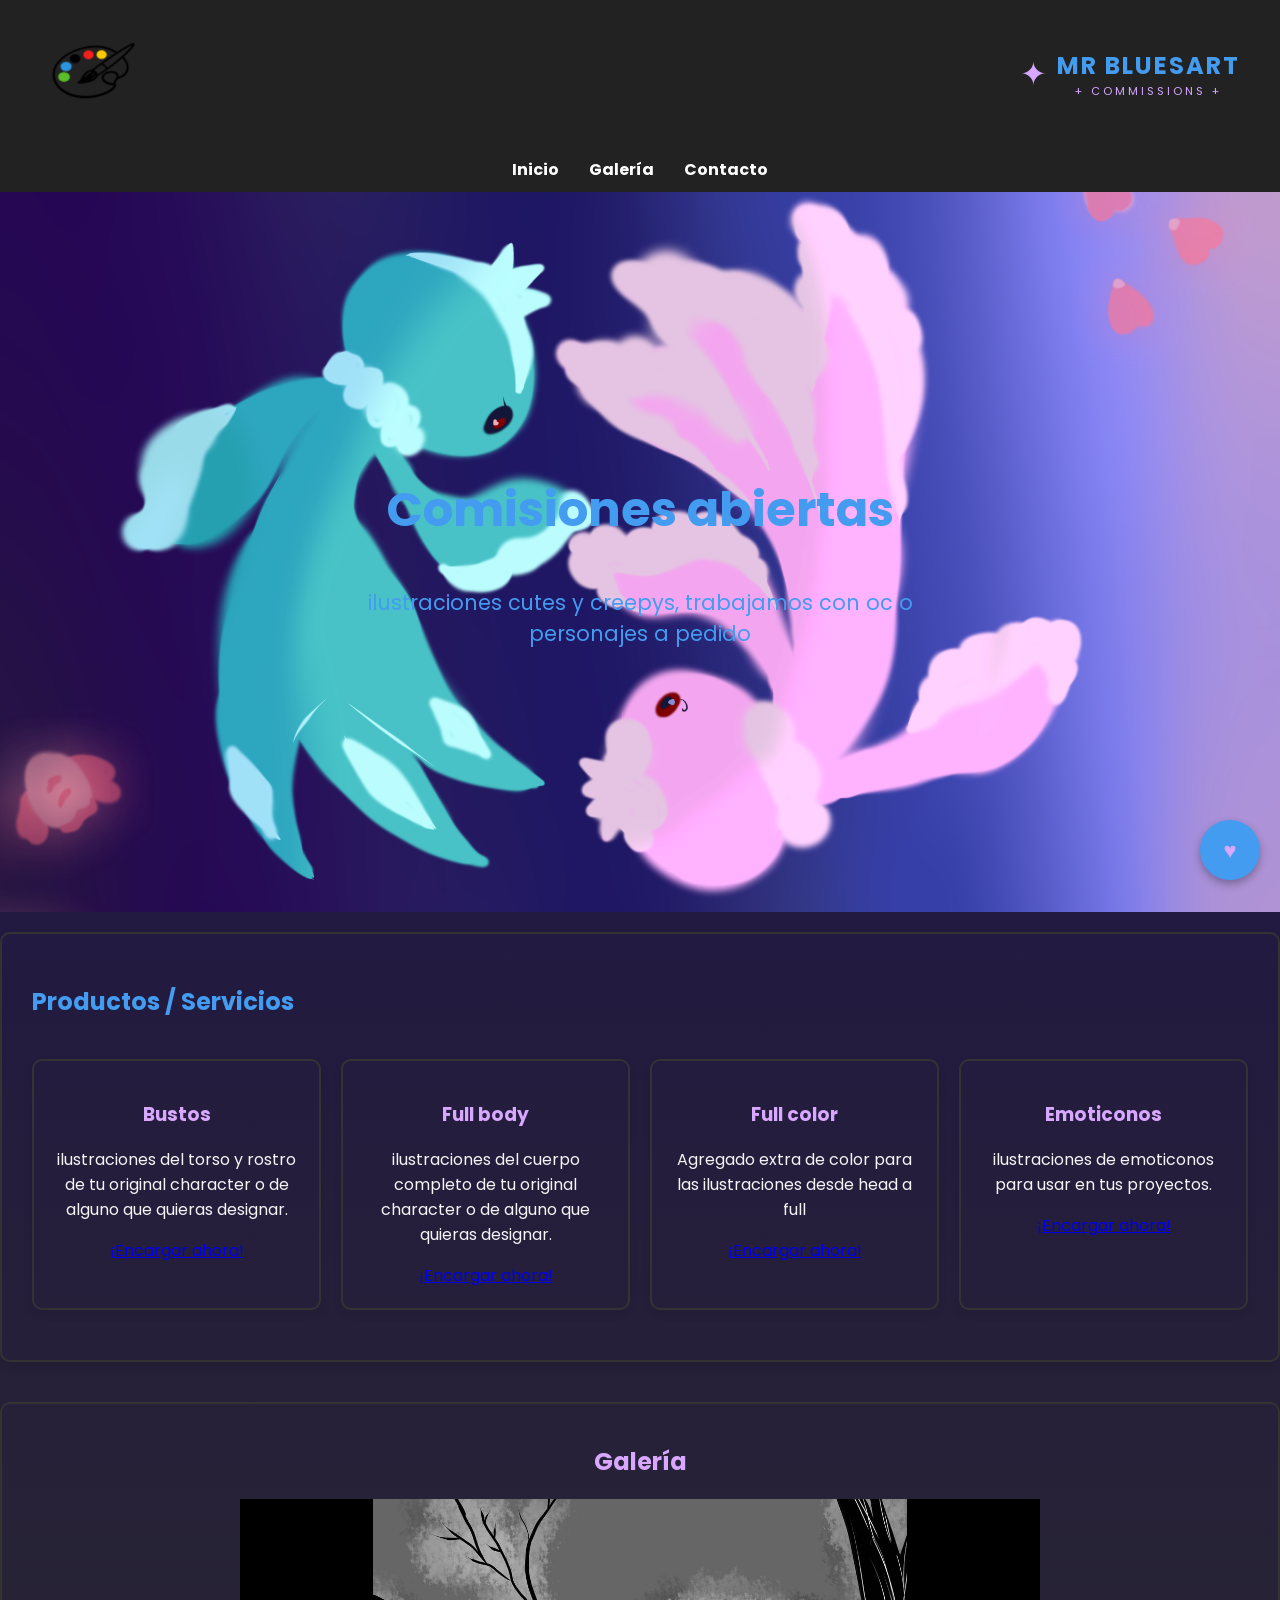
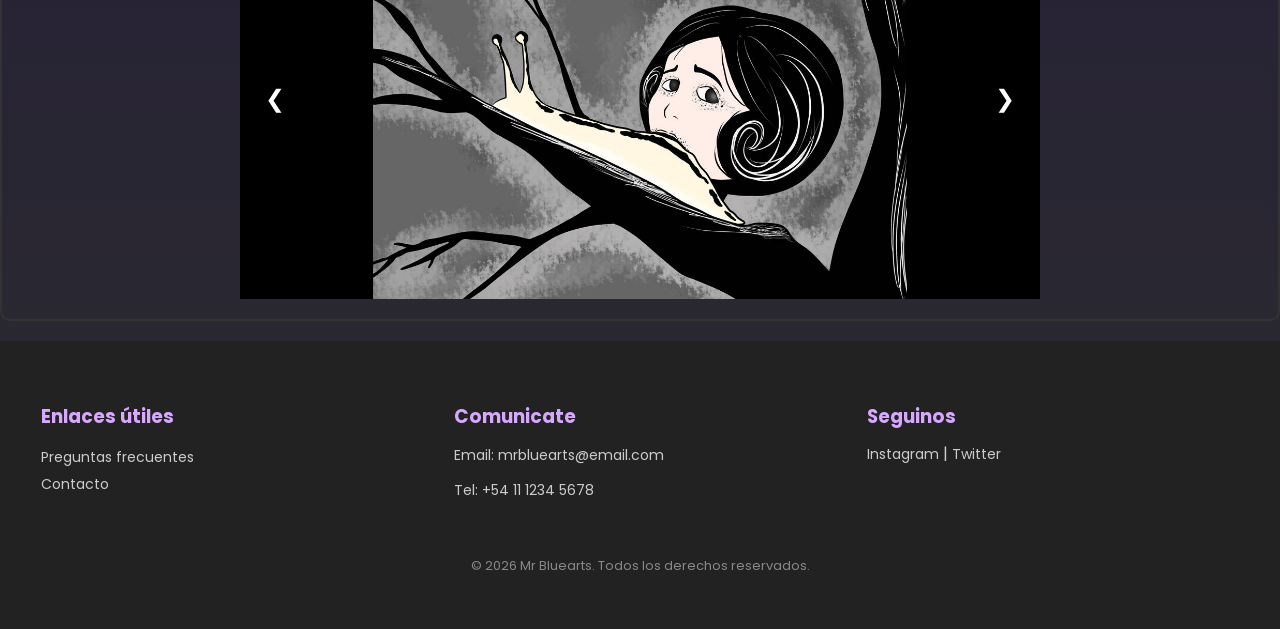
<file: index.html>
<!DOCTYPE html>
<html lang="es">
    <head>
        <meta charset="UTF-8">
        <meta name="viewport" content="width=device-width, initial-scale=1.0">
        <title>Proyecto</title>
        <link href="https://fonts.googleapis.com/css2?family=Poppins:wght@400;700&display=swap" rel="stylesheet">
        <!--CSS del proyecto-->
        <link rel="stylesheet" type="text/css" href="CSS/style.css">
    </head>
    
    <body>
        <header>
            <a href="index.html">
                <img src="images/encabezados/logo.png" alt="Mr Bluearts Logo">
            </a>
            <div class="logo">
            <span class="icono">✦</span>
                <div>
                    <h1>MR BLUESART</h1> <!--nombre provisional-->
                    <p>+ COMMISSIONS +</p>
                </div>
            </div>
        </header>
        <nav>
            <ul>
                <li><a href="#inicio">Inicio</a></li>
                <li><a href="#galeria">Galería</a></li> <!--aun no disponible-->
                <li><a href="contacto.html">Contacto</a></li>
            </ul>
        </nav>
        <section class="hero" id="hero">
                <h2>Comisiones abiertas</h2>
                <p>ilustraciones cutes y creepys, trabajamos con oc o personajes a pedido</p>
                </section>
        <main>
            <section class="productos" id="inicio"> 
                <h2>Productos / Servicios</h2>
                <div class="grid-productos">
                    <section class="card busto" id="busto">
                    <h3>Bustos</h3>
                    <p>ilustraciones del torso y rostro de tu original character o de alguno que quieras designar.</p>
                    <a href="contacto.html" class="btn-contacto">¡Encargar ahora!</a>
                    </section>
                    <section class="card fullbody" id="fullbody">
                    <h3>Full body</h3>
                    <p>ilustraciones del cuerpo completo de tu original character o de alguno que quieras designar.</p>
                    <a href="contacto.html" class="btn-contacto">¡Encargar ahora!</a>
                    </section>
                    <section class="card fullcolor" id="fullcolor">
                    <h3>Full color</h3>
                    <p>Agregado extra de color para las ilustraciones desde head a full </p>
                    <a href="contacto.html" class="btn-contacto">¡Encargar ahora!</a>
                    </section>
                    <section class="card emoticon" id="emoticon">
                    <h3>Emoticonos</h3>
                    <p>ilustraciones de emoticonos para usar en tus proyectos.</p>
                    <a href="contacto.html" class="btn-contacto">¡Encargar ahora!</a>
                    </section>
                </div>
            </section>
        </main>
        <section class="galeria" id="galeria">
            <h2>Galería</h2>
            <div class="carrusel">
            <button class="btn prev">&#10094;</button>
                <div class="carrusel-container">
                <img src="images/carrusel/carrusel (1).jpg" class="active" alt="Imagen 1">
                <img src="images/carrusel/carrusel (2).jpg" alt="Imagen 2">
                <img src="images/carrusel/carrusel (3).jpg" alt="Imagen 3">
                <img src="images/carrusel/carrusel (4).jpg" alt="Imagen 4">
                <img src="images/carrusel/carrusel (5).jpg" alt="Imagen 5">
                </div>
            <button class="btn next">&#10095;</button>
            </div>
        </section>
        <a href="contacto.html" class="btn-flotante">
            <span class="corazon">♥</span>
            <span class="texto">¡Encargar ahora!</span>
        </a>
        <footer>
            <section class="footer-links">
                <h3>Enlaces útiles</h3>
                <ul>
                    <li><a href="#faq">Preguntas frecuentes</a></li>
                    <li><a href="contacto.html">Contacto</a></li>
                </ul>
            </section>
            <section class="footer-contact">
                <h3>Comunicate</h3>
                <p>Email: mrbluearts@email.com</p> <!--mail de ejemplo-->
                <p>Tel: +54 11 1234 5678</p><!--numero de ejemplo-->
            </section>
            <section class="footer-social">
                <h3>Seguinos</h3>
                <a href="https://www.instagram.com/">Instagram</a> | <a href="https://x.com/">Twitter</a>
            </section>
            <p>&copy; 2026 Mr Bluearts. Todos los derechos reservados.</p>
</footer>
<script src="java/script.js" defer></script>
    </body>
</html>
</file>
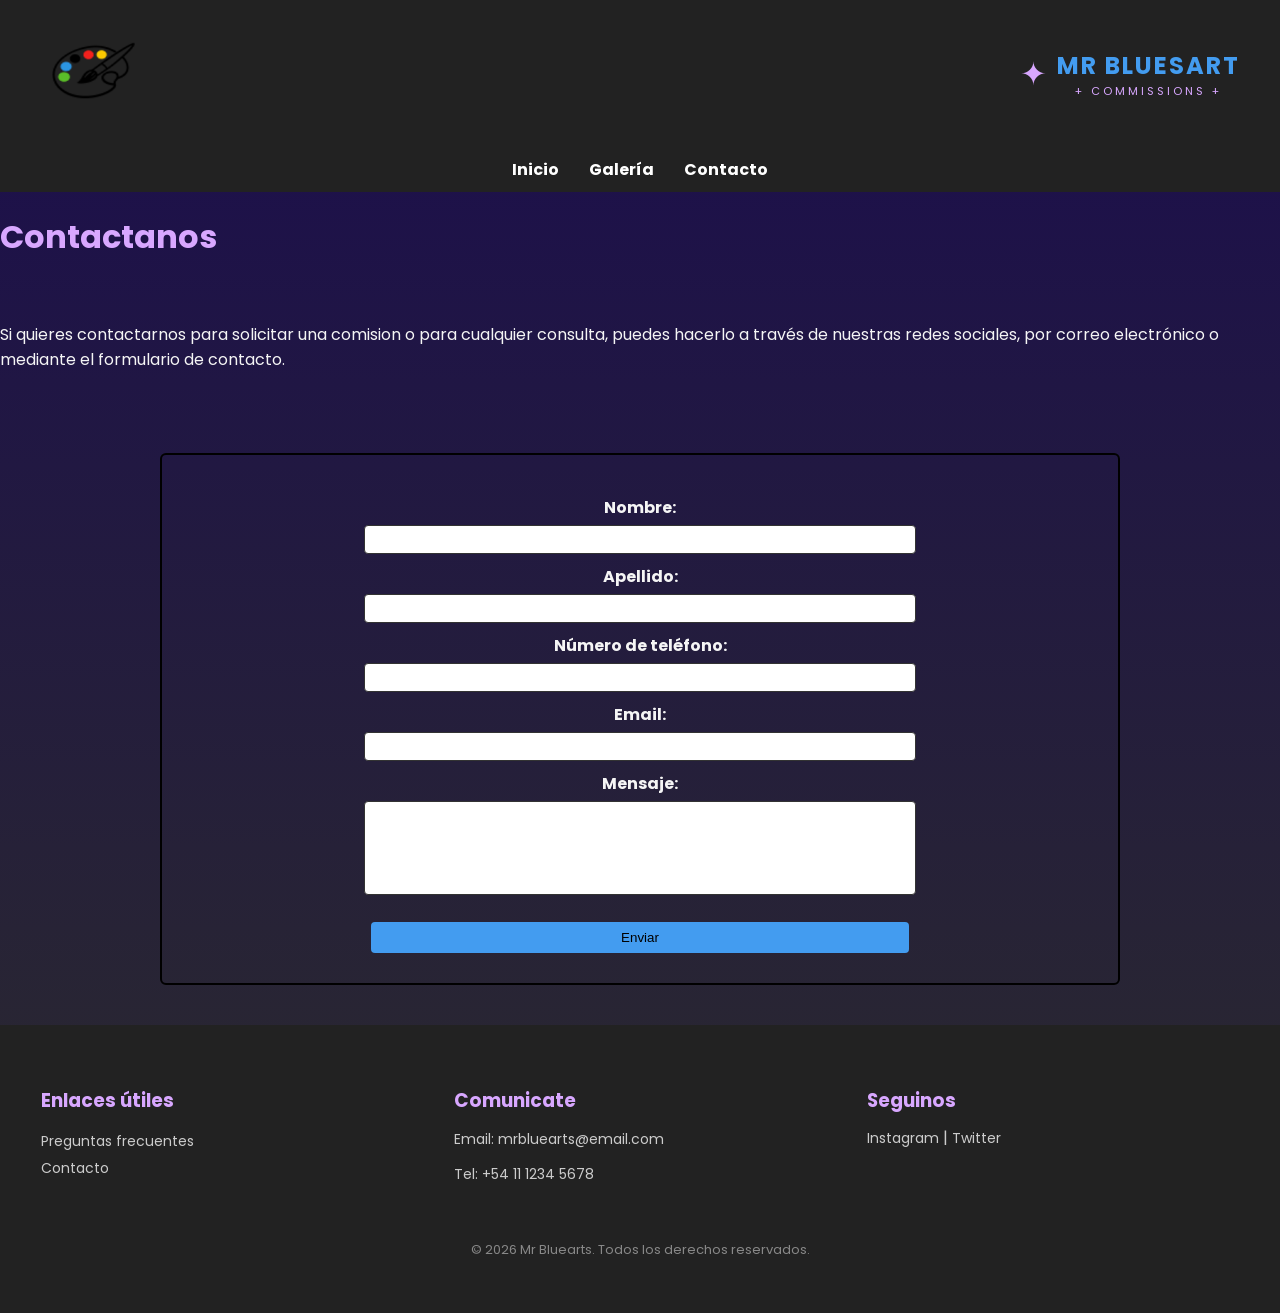
<file: contacto.html>
<!DOCTYPE html>
<html lang="es">
    <head>
        <meta charset="UTF-8">
        <meta name="viewport" content="width=device-width, initial-scale=1.0">
        <title>Contacto</title>
        <link href="https://fonts.googleapis.com/css2?family=Poppins:wght@400;700&display=swap" rel="stylesheet">
        <!--CSS del proyecto-->
        <link rel="stylesheet" type="text/css" href="CSS/style.css">
        </head>
    <body>
        <header>
            <a href="index.html">
                <img src="images/encabezados/logo.png" alt="Mr Bluearts Logo">
            </a>
            <div class="logo">
            <span class="icono">✦</span>
                <div>
                    <h1>MR BLUESART</h1> <!--nombre provisional-->
                    <p>+ COMMISSIONS +</p>
                </div>
            </div>
        </header>
        <nav>
            <ul>
                <li><a href="index.html#inicio">Inicio</a></li>
                <li><a href="index.html#galeria">Galería</a></li> <!--aun no disponible-->
                <li><a href="contacto.html">Contacto</a></li>
            </ul>
        </nav>
        <div class="infocon">
        <h1>Contactanos</h1>
        <br>
        <p>Si quieres contactarnos para solicitar una comision o para cualquier consulta, puedes hacerlo a través de nuestras redes sociales, por correo electrónico o mediante el formulario de contacto.</p>
        <br>
        </div>
    
        <section class="contacto">
            <form action="https://formspree.io/f/xpqnjyaa" method="POST">
                <label for="name">Nombre:</label>
                <input type="text" id="name" name="name" required>
                <br>
                <label for="lastname">Apellido:</label>
                <input type="text" id="lastname" name="lastname" required>
                <br>
                <label for="number">Número de teléfono:</label>
                <input type="number" id="number" name="number">
                <br>
                <label for="email">Email:</label>
                <input type="email" id="email" name="email" required>
                <br>
                <label for="message">Mensaje:</label>
                <textarea id="message" name="message" required></textarea>
                <br>
                <input type="submit" value="Enviar">
            </form>
        </section>
        <footer>
            <section class="footer-links">
                <h3>Enlaces útiles</h3>
                <ul>
                    <li><a href="#preguntas">Preguntas frecuentes</a></li>
                    <li><a href="contacto.html">Contacto</a></li>
                </ul>
            </section>
            <section class="footer-contact">
                <h3>Comunicate</h3>
                <p>Email: mrbluearts@email.com</p> <!--mail de ejemplo-->
                <p>Tel: +54 11 1234 5678</p><!--numero de ejemplo-->
            </section>
            <section class="footer-social">
                <h3>Seguinos</h3>
                <a href="https://www.instagram.com/">Instagram</a> | <a href="https://x.com/">Twitter</a>
            </section>
            <p>&copy; 2026 Mr Bluearts. Todos los derechos reservados.</p>
        </footer>
    </body>
    </html>
</file>
<file: CSS/style.css>
/*cabezera*/
header{
  display:flex;
  justify-content:space-between;
  align-items:center;
  padding:20px 40px;
  background-color: #222;
  text-align: center;
}
/*logo*/
.logo{
  display:flex;
  align-items:center;
  gap:10px;
}
span{
  font-size:2rem;
  color:#d8a7ff;
}
header h1{
  margin:0;
  font-size:1.5rem;
  font-weight:bold;
  color:#439CF0;
  letter-spacing:2px;
}
header p{
  margin:0;
  font-size:0.7rem;
  color:#d8a7ff;
  letter-spacing:3px;
}
nav {
  width: 100%;                 /* ocupa todo el ancho */
  background-color: #222;       /* color de fondo oscuro */
  padding: 10px 0;              /* espacio interno arriba y abajo */
}

nav ul {
    list-style: none;             /* quita viñetas */
    margin: 0;
    padding: 0;
    display: flex;                /* coloca los ítems en fila */
    justify-content: center;      /* centra los enlaces */
    gap: 30px;                    /* espacio entre enlaces */
}

nav a {
    color: #fff;                  /* texto blanco */
    text-decoration: none;        /* sin subrayado */
    font-weight: bold;
    transition: color 0.3s ease;  /* efecto suave al pasar el mouse */
}

nav a:hover {
    color: #ffcc00;               /* cambia a amarillo al pasar el mouse */
}
/* parte del hero */
.hero {
  width: 100%;
  height: 80vh; 
  display: flex;
  flex-direction: column;
  justify-content: center;
  align-items: center;
  text-align: center;
  background: url("../images/encabezados/hero.png") no-repeat center center/cover;
  color: #439CF0;
}

.hero h2 {
  font-size: 3rem;
  margin-bottom: 20px;
}

.hero p {
  font-size: 1.3rem;
  max-width: 600px;
}
/* cuerpo */
body {
  margin: 0;
  font-family: poppins, sans-serif;
  background: linear-gradient(to bottom, #1b0d4e, #2c2c2c);
  color: #f5f5f5;
}
main {
  display: flex;
  flex-wrap: wrap;       /* escalamiento de las cajas */
  justify-content: center; /* para centrar las cajas */
  gap: 20px;             /* espacio */
}

main section {
  width: 100%;     
  border: 2px solid #333;
  border-radius: 10px;
  padding: 30px;
  margin: 20px 0;
  background-color: transparent;
  box-shadow: 0 4px 8px rgba(0,0,0,0.1);
  box-sizing: border-box;
}
.grid-productos {
  display: grid;
  grid-template-columns: repeat(auto-fit, minmax(250px, 1fr));
  gap: 20px;
}
.productos h2 {
    color: #439CF0;
}
.grid-productos .card {
    border: 2px solid #333;
    border-radius: 10px;
    padding: 20px;
    background-color: transparent;
    box-shadow: 0 4px 8px rgba(0,0,0,0.1);
    text-align: center;
}
/*color de los h3*/
.grid-productos .card h3 {
    color: #d8a7ff;
}
/* botones */
/*los que flotan*/
.btn-flotante {
  position: fixed;
  bottom: 20px;
  right: 20px;
  width: 60px;              
  height: 60px;
  background-color: #439CF0;
  border-radius: 30px;
  box-shadow: 0 4px 8px rgba(0,0,0,0.3);
  display: flex;
  align-items: center;
  justify-content: center;  
  transition: width 0.4s ease, padding 0.4s ease;
  text-decoration: none;
  color: #fff;
  overflow: hidden;
  white-space: nowrap;
}

/* Corazón */
.btn-flotante .corazon {
  font-size: 22px;
  color:#d8a7ff;
  flex-shrink: 0;
}

/* Texto oculto */
.btn-flotante .texto {
  visibility: hidden;   
  opacity: 0;
  width: 0;
  margin-left: 0;
  font-size: 14px;
  color: #d8a7ff;
  transition: opacity 0.3s ease, width 0.3s ease, margin-left 0.3s ease;
}

/* mostrar texto */
.btn-flotante:hover {
    width: 160px;
    justify-content: flex-start;
    padding-left: 15px;
}

.btn-flotante:hover .texto {
    visibility: visible;
    opacity: 1;
    width: auto;          
    margin-left: 10px;
}

/* parte de la galeria */
.galeria {
  flex: 1 1 250px; 
  max-width: 100%;  
  border: 2px solid #333;border-radius: 10px;margin: 20px auto;
  padding: 20px;
  box-sizing: border-box;
  display: flex;
  flex-direction: column;
  align-items: center;
}

.galeria h2 {
  text-align: center;
  color: #d8a7ff;
  margin-bottom: 20px;
} 
/*parte del carrusel*/
.carrusel {
  width: 100%;             
  max-width: 800px;        
  position: relative;
  margin: 0 auto;
}
.carrusel .btn {
  position: absolute;
  top: 50%;                  
  transform: translateY(-50%);
  background-color: rgba(0,0,0,0.5); /* creo que es semitransparente */
  color: #fff;               /* color de flechas */
  border: none;
  padding: 10px 15px;
  cursor: pointer;
  border-radius: 50%;        /* botones redondos */
  font-size: 24px; 
  z-index: 10;
  transition: background-color 0.3s ease;
}

.carrusel .btn:hover {
    background-color: rgba(0,0,0,0.8); /* más oscuro al pasar el mouse */
}

/* Botón izquierdo */
.carrusel .prev {
  left: 10px;
}

/* Botón derecho */
.carrusel .next {
  right: 10px;
}
.carrusel-container {
  width: 100%;
  max-width: 800px;/* ancho  */ 
  height: 400px;      /* alto  */
  background-color: #000; /* rellenar */
  display: flex;
  align-items: center;
  justify-content: center;
  overflow: hidden;
}

.carrusel-container img {
  max-width: 100%;
  max-height: 100%;
  object-fit: contain; /* ajusta sin recortar */
  display: none;
}

.carrusel-container img.active {
  display: block;
}

/* pie de pagina */
footer {
  background-color: #222; 
  color: #ccc; 
  display: flex;
  justify-content: space-around;
  flex-wrap: wrap;
  padding: 40px 20px;
  border-top: 2px solid #222;
  text-align: left;
}

footer section {
  width: 30%;
  min-width: 200px;
}

footer h3 {
  color: #d8a7ff; 
  margin-bottom: 10px;
  font-weight: bold;
}

footer p,
footer a,
footer li {
  color: #ccc;
  font-size: 14px;
  text-decoration: none;
}

footer a:hover {
  color: #d8a7ff;
}

footer ul {
  list-style: none;
  padding: 0;
}

footer li {
  margin-bottom: 6px;
}

footer > p {
  width: 100%;
  text-align: center;
  margin-top: 30px;
  font-size: 13px;
  color: #888;
  border-top: 1px solid #222;
  padding-top: 10px;
}

/*contacto*/
.contacto {
  width: 70%;
  margin: 40px auto;
  padding: 30px;
  background-color: transparent;
  border: 2px solid #000;
  border-radius: 6px;
  text-align: center;
}

.infocon h1 {
  margin-bottom: 20px;
  font-weight: bold;
  color: #d8a7ff;
}

.contacto p {
  margin-bottom: 20px;
}

.contacto label {
  display: block;
  margin-top: 10px;
  font-weight: bold;
}

.contacto input,
.contacto textarea {
  margin-top: 5px;
  padding: 6px;
  width: 60%;
  border: 1px solid #333;
  border-radius: 4px;
}

.contacto textarea {
  height: 80px;
  resize: none;
}

.contacto input[type="submit"] {
  margin-top: 20px;
  background-color: #439CF0;
  color: #000;
  border: none;
  padding: 8px 20px;
  border-radius: 4px;
  cursor: pointer;
}

.contacto input[type="submit"]:hover {
  background-color: #e0b94d;
}

input[type=number]::-webkit-inner-spin-button,
input[type=number]::-webkit-outer-spin-button {
  -webkit-appearance: none;
  margin: 0;
}

/* Para Firefox */
input[type=number] {
  -moz-appearance: textfield;
  appearance: textfield;
}

/*responsive*/
/* header */
@media (max-width: 768px) {
  header {
    flex-direction: column;   /* apila logo y textos */
    align-items: center;      
    text-align: center;
    padding: 20px;
  }

  .logo {
    flex-direction: column;   /* logo y textos */
    gap: 5px;
  }

  header h1 {
    font-size: 1.2rem;        /* achica el título */
  }

  header p {
    font-size: 0.6rem;        /* achica subtítulo */
  }

  nav ul {
    flex-direction: column;   
    gap: 15px;
  }
}

/* grid */
@media (max-width: 600px) {
  .grid-productos {
    grid-template-columns: 1fr; 
  }
}
/*galería  */
@media (max-width: 768px) {
.galeria {
    width: 100%;
    padding: 15px;
}

.carrusel-container {
    height: 250px; /* reduce la altura en celulares */
  }
}

/* footer */
@media (max-width: 768px) {
footer {
  flex-direction: column;
  text-align: center;
  }

footer section {
  width: 100%;
  margin-bottom: 20px;
  }
}

/*  contacto */
@media (max-width: 600px) {
.contacto {
  width: 90%;
  padding: 20px;
  }

.contacto input,
.contacto textarea {
  width: 100%; /
  }
}
</file>
